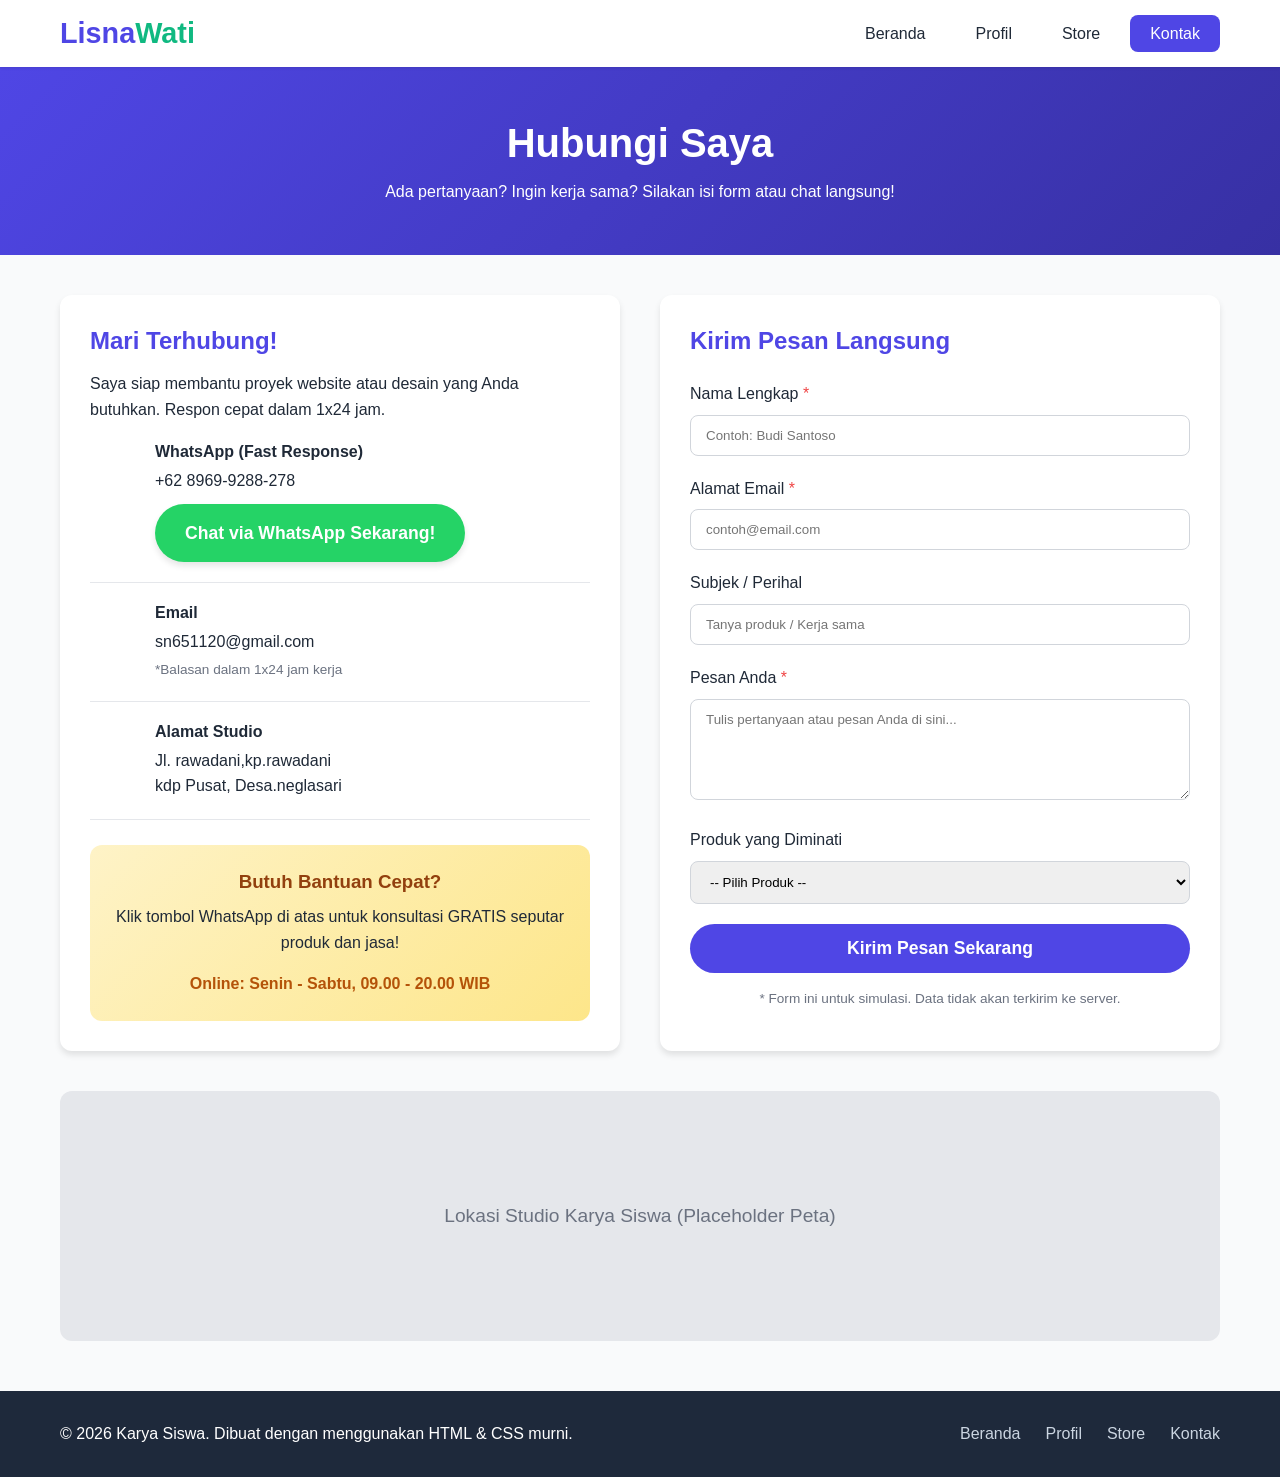
<file: kontak.html>
<!DOCTYPE html>
<html lang="id">
<head>
    <meta charset="UTF-8">
    <meta name="viewport" content="width=device-width, initial-scale=1.0">
    <title>Kontak Kami | Web Siswa Kreatif</title>
    <link rel="stylesheet" href="css/style.css">
</head>

<body>
    <!-- HEADER & NAVIGASI -->
    <header>
        <div class="container header-container">
            <div class="logo">
                <h1>Lisna<span>Wati</span></h1>
            </div>
            <nav>
                <ul class="nav-menu">
                    <li><a href="index.html">Beranda</a></li>
                    <li><a href="profil.html">Profil</a></li>
                    <li><a href="store.html">Store</a></li>
                    <li><a href="kontak.html" class="active">Kontak</a></li>
                  </ul>
                  <div class="menu-toggle">☰</div>
                </nav>
            </div>
         </header>

        <!-- MAIN CONTENT - KONTAK & CTA -->
        <main>
            <section class="page-header">
                <div class="container">
                    <h1> Hubungi Saya</h1>
                    <p>Ada pertanyaan? Ingin kerja sama? Silakan isi form atau chat langsung!</p>
                </div>
            </section>

            <section class="contact-section">
                <div class="container contact-container">
                    <!-- Bagian Kiri: Informasi Kontak & CTA -->
                    <div class="contact-info">
                        <h2>Mari Terhubung!</h2>
                        <p>Saya siap membantu proyek website atau desain yang Anda butuhkan. Respon 
cepat dalam 1x24 jam.
                        </p>

                        <div class="contact-methods">
                            <div class="contact-method">
                                <span class="contact-icon"> </span>
                                <div>
                                    <h4>WhatsApp (Fast Response)</h4>
                                    <p>+62 8969-9288-278</p>
                                    <a 
href="https://wa.me/6281234567890?text=Halo%2C%20saya%20tertarik%20dengan%20produk%20Karya%20Siswa!"
                                    class="btn btn-wa" target="_blank">
                                        Chat via WhatsApp Sekarang!
                                  </a>
                               </div>
                            </div>

                            <div class="contact-method">
                                <span class="contact-icon"> </span>
                                <div>
                                    <h4>Email</h4>
                                    <p>sn651120@gmail.com</p>
                                    <p class="note">*Balasan dalam 1x24 jam kerja</p>
                                </div>
                            </div>

                            <div class="contact-method">
                                <span class="contact-icon"> </span>
                                <div>
                                    <h4>Alamat Studio</h4>
                                    <p>Jl. rawadani,kp.rawadani </p>
                                    <p>kdp Pusat, Desa.neglasari </p>
                                </div>
                             </div>
                            </div>

                          <div class="cta-box">
                              <h3>Butuh Bantuan Cepat?</h3>
                              <p>Klik tombol WhatsApp di atas untuk konsultasi GRATIS seputar produk dan 
jasa!</p>
                              <p class="cta-highlight"> Online: Senin - Sabtu, 09.00 - 20.00 WIB</p>
                            </div>
                        </div>

                        <!-- Bagian Kanan: Form Kontak -->
                        <div class="contact-form-container">
                            <h2>Kirim Pesan Langsung</h2>
                            <form action="#" method="POST" class="contact-form">
                            <div class="form-group">
                                <label for="name">Nama Lengkap <span class="required">*</span></label>
                                <input type="text" id="name" name="name" placeholder="Contoh: Budi 
Santoso" required>
                            </div>

                            <div class="form-group">
                                <label for="email">Alamat Email <span class="required">*</span></label>
                                <input type="email" id="email" name="email" 
placeholder="contoh@email.com" required>
                        </div>

                        <div class="form-group">
                            <label for="subject">Subjek / Perihal</label>
                            <input type="text" id="subject" name="subject" placeholder="Tanya produk 
/ Kerja sama">
                        </div>

                        <div class="form-group">
                            <label for="message">Pesan Anda <span class="required">*</span></label>
                            <textarea id="message" name="message" rows="5"
                                placeholder="Tulis pertanyaan atau pesan Anda di sini..." 
required></textarea>
                        </div>

                        <div class="form-group">
                            <label for="product-interest">Produk yang Diminati</label>
                            <select id="product-interest" name="product-interest">
                                <option value="">-- Pilih Produk --</option>
                                <option value="template">Template Website</option>
                                <option value="poster">Desain Poster</option>
                                <option value="kaos">Kaos Coding</option>
                                <option value="ebook">E-Book CSS</option>
                                <option value="stiker">Stiker Developer</option>
                                <option value="jasa">Jasa UI/UX</option>
                                <option value="lainnya">Lainnya</option>
                            </select>
                        </div>

                        <button type="submit" class="btn btn-submit">Kirim Pesan Sekarang</button>
                        <p class="form-note">* Form ini untuk simulasi. Data tidak akan terkirim ke 
server.</p>
                      </form>
                  </div>
               </div>
           </section>

           <!-- MAP SECTION (Placeholder) -->
           <section class="map-section">
                <div class="container">
                    <div class="map-placeholder">
                        <p> Lokasi Studio Karya Siswa (Placeholder Peta)</p>
                        <!-- Bisa diganti dengan embed Google Maps -->
                    </div>
                </div>
            </section>
        </main>

        <!-- FOOTER -->
        <footer>
            <div class="container footer-container">
                <div class="footer-info">
                    <p>&copy; 2026 Karya Siswa. Dibuat dengan menggunakan HTML & CSS murni.</p>
                </div>
                <div class="footer-links">
                    <a href="index.html">Beranda</a>
                    <a href="profil.html">Profil</a>
                    <a href="store.html">Store</a>
                    <a href="kontak.html">Kontak</a>
                </div>
            </div>
         </footer>

          <script>
                const menuToggle = document.querySelector('.menu-toggle');
                const navMenu = document.querySelector('.nav-menu');
                if (menuToggle) {
                    menuToggle.addEventListener('click', () => {
                        navMenu.classList.toggle('active');
                    });
                }
                // Alert saat form disubmit (simulasi)
                const form = document.querySelector('.contact-form');
                if (form) {
                    form.addEventListener('submit', (e) => {
                        e.preventDefault();
                        alert(' Pesan Anda telah terkirim! (Simulasi)\n\nTerima kasih telah menghubungi 
Karya Siswa. Kami akan membalas melalui email Anda secepatnya.');
                        form.reset();
             });
        }
    </script>
</body>

</html>
</file>
<file: css/style.css>
/* ============================================
   RESET & VARIABEL GLOBAL
   ============================================ */
*  {
    margin: 0;
    padding: 0;
    box-sizing: border-box;
}

:root {
    --primary-color: #4f46e5; /* Indigo */
    --primary-dark: #3730a3;
    --secondary-color: #10b981; /* Emerald */
    --accent-color: #f59e0b; /* Amber */
    --text-dark: #1f2937;
    --text-light: #6b7280;
    --bg-light: #f9fafb;
    --white: #ffffff;
    --shadow-sm: 0 1px 3px rgba(0,0,0,0.1);
    --shadow-md: 0 4px 6px rgba(0,0,0,0.1);
    --shadow-lg: 0 10px 15px -3px rgba(0,0,0,0.1);
    --border-radius: 12px;
}

body {
    font-family: 'Poppins', sans-serif;
    line-height: 1.6;
    color: var(--text-dark);
    background-color: var(--bg-light);
}

.container {
    max-width: 1200px;
    margin: 0 auto;
    padding: 0 20px;
}
/* ============================================
   TIPOGRAFI & LINK
   ============================================ */
h1, h2, h3, h4 {
    font-weight: 600;
    line-height: 1.3;
}

a {
    text-decoration: none;
    color: inherit;
    transition: all 0.3s ease;
}

/* ============================================
   HEADER & NAVIGASI
   ============================================ */
header {
    background: var(--white);
    box-shadow: var(--shadow-sm);
    position: sticky;
    top: 0;
    z-index: 100;
    padding: 15px 0;
}

.header-container {
    display: flex;
    justify-content: space-between;
    align-items: center;
}

.logo h1 {
    font-size: 1.8rem;
    font-weight: 700;
    color: var(--primary-color);
}

.logo span {
    color: var(--secondary-color);
}

.nav-menu {
     display: flex;
    list-style: none;
    gap: 10px;
}

.nav-menu li a {
     padding: 10px 20px;
     font-weight: 500;
     border-radius: 8px;
     transition: all 0.3s;
}

.nav-menu li a:hover {
     background: #e0e7ff;
     color: var(--primary-color);
}

.nav-menu li a.active {
     background: var(--primary-color);
     color: var(--white);
}

.menu-toggle {
     display: none;
     font-size: 1.8rem;
     cursor: pointer;
}

/* ============================================
   FOOTER
   ============================================ */
footer {
     background: #1e293b;
     color: var(--white);
     padding: 30px 0;
     margin-top: 50px;
}

.footer-container {
     display: flex;
     justify-content: space-between;
     align-items: center;
     flex-wrap: wrap;
     gap: 20px;
}

.footer-links {
     display: flex;
     gap: 25px;
}

.footer-links a {
     color: #cbd5e1;
}

.footer-links a:hover {
     color: var(--white);
}

/* ============================================
   PAGE HEADER (Judul Halaman)
   ============================================ */
.page-header {
     background: linear-gradient(135deg, var(--primary-color), var(--primary-dark));
     color: var(--white);
     padding: 50px 0;
     text-align: center;
     margin-bottom: 40px;
}

.page-header h1 {
     font-size: 2.5rem;
     margin-bottom: 10px;
}

/* ============================================
   BUTTONS
   ============================================ */
.btn {
     display: inline-block;
     padding: 12px 28px;
     border-radius: 50px;
     font-weight: 600;
     text-align: center;
     cursor: pointer;
     transition: all 0.3s;
     border: none;
}

.btn-primary {
     background: var(--primary-color);
     color: var(--white);
}

.btn-primary:hover {
     background: var(--primary-dark);
     transform: translateY(-2px);
     box-shadow: var(--shadow-md);
}

.btn-secondary {
     background: transparent;
     color: var(--primary-color);
     border: 2px solid var(--primary-color);
}

.btn-secondary:hover {
     background: var(--primary-color);  
     color: var(--white);
}

.btn-wa {
     background: #25D366;
     color: white;
     padding: 15px 30px;
     font-size: 1.1rem;
     margin-top: 10px;
     box-shadow: var(--shadow-md);
}

.btn-wa:hover {
     background: #128C7E;
     transform: scale(1.02);
}

.btn-buy {
     background: var(--primary-color);
     color: white;
     width: 100%;
     padding: 10px;
     border-radius: 8px;
     margin-top: 15px;
}

.btn-submit {
     background: var(--primary-color);
     color: white;
     width: 100%;
     padding: 14px;
     font-size: 1.1rem;
}

/* ============================================
   HOME PAGE - HERO SECTION
   ============================================ */
.hero {
     padding: 60px 0;
     background: linear-gradient(to right, #f0f9ff, #e0e7ff);
}

.hero-container {
     display: grid;
     grid-template-columns: 1fr 1fr;
     align-items: center;
     gap: 40px;
}

.hero-title {
     font-size: 2.8rem;
     margin-bottom: 20px;
}

.hero-title span {
     color: var(--primary-color);
}

.hero-subtitle {
     font-size: 1.2rem;
     color: var(--text-light);
     margin-bottom: 30px;
}

.hero-buttons {
     display: flex;
     gap: 20px;
}

.hero-image img {
     width: 100%;
     border-radius: var(--border-radius);
     box-shadow: var(--shadow-lg);
}

/* Features Section */
.features {
     padding: 60px 0;
}

.section-title {
     text-align: center;
     font-size: 2.2rem;
     margin-bottom: 50px;
     color: var(--text-dark);
}

.feature-grid {
     display: grid;
     grid-template-columns: repeat(3, 1fr);
     gap: 30px;
}

.feature-card {
     background: var(--white);
     padding: 30px;
     border-radius: var(--border-radius);
     box-shadow: var(--shadow-sm);
     text-align: center;
     transition: transform 0.3s;
}

.feature-card:hover {
     transform: translateY(-5px);
     box-shadow: var(--shadow-lg);
}

.feature-icon {
     font-size: 3.5rem;
     margin-bottom: 20px;
}

.feature-card h3 {
     margin-bottom: 15px;
     color: var(--primary-color);
}

.card-link {
     display: inline-block;
     margin-top: 20px;
     color: var(--primary-color);
     font-weight: 600;
}

/* ============================================
   PROFIL PAGE
   ============================================ */
.profile-container {
     display: grid;
     grid-template-columns: 350px 1fr;
     gap: 40px;
}

.profile-image {
     background: var(--white);
     padding: 30px;
     border-radius: var(--border-radius);
     box-shadow: var(--shadow-md);
     text-align: center;
     height: fit-content;
}

.profile-pic {
     width: 200px;
     height: 200px;
     border-radius: 50%;
     object-fit: cover;
     border: 5px solid var(--primary-color);
     margin-bottom: 20px;
}

.profile-name {
     font-size: 1.6rem;
     margin-bottom: 5px;
}

.profile-title {
     color: var(--text-light);
     margin-bottom: 20px;
}

.social-links {
     display: flex;
     justify-content: center;
     gap: 15px;
}

.social-icon {
     background: var(--bg-light);
     width: 40px;
     height: 40px;
     border-radius: 50%;
     display: flex; 
     align-items: center;
     justify-content: center;
    font-size: 1.2rem;
     transition: background 0.3s;
}

.social-icon:hover {
     background: var(--primary-color);
     color: white;
}

/* Biodata Cards */
.bio-card, .skills-card, .education-card {
     background: var(--white);
     padding: 25px;
     border-radius: var(--border-radius);
     box-shadow: var(--shadow-sm);
     margin-bottom: 25px;
}

.bio-card h2, .skills-card h2, .education-card h2 {
     margin-bottom: 20px;
     color: var(--primary-color);
     border-bottom: 2px solid #e5e7eb;
     padding-bottom: 10px;
}

.bio-table {
     width: 100%;
     border-collapse: collapse;
}

.bio-table tr td {
     padding: 10px 5px;
     border-bottom: 1px solid #f3f4f6;
}

.bio-table .label {
     font-weight: 600;
     width: 40%;
     color: var(--text-light);
}

.skills-container {
     display: grid;
     grid-template-columns: 1fr 1fr;
     gap: 20px;
}

.skill-category h3 {
     font-size: 1.1rem;
     margin-bottom: 15px;
     color: var(--secondary-color);
}

.skill-list {
     list-style: none;
}

.skill-list li {
     padding: 8px 0;
     border-bottom: 1px dashed #e5e7eb;
}

.education-list {
     list-style: none;
}

.education-list li {
     padding: 10px 0;
     border-bottom: 1px solid #f3f4f6;
}

/* ============================================
   STORE PAGE
   ============================================ */
.store-filter {
     display: flex;
     justify-content: center;
     gap: 15px;
     margin-bottom: 40px;
     flex-wrap: wrap;
}

.filter-btn {
     padding: 10px 25px;
     background: var(--white);
     border: 1px solid #ddd;
     border-radius: 50px;
     cursor: pointer;
     font-weight: 500;
     transition: all 0.3s;
}

.filter-btn.active, .filter-btn:hover {
     background: var(--primary-color);
     color: white;
     border-color: var(--primary-color);
}

.product-grid {
     display: grid;
     grid-template-columns: repeat(3, 1fr);
     gap: 30px;
}

.product-card {
     background: var(--white);
     border-radius: var(--border-radius);
     overflow: hidden;
     box-shadow: var(--shadow-sm);
     transition: all 0.3s;
     position: relative;
}

.product-card:hover {
     transform: translateY(-8px);
     box-shadow: var(--shadow-lg);
}

.product-badge {
     position: absolute;
     top: 15px;
     left: 15px;
     background: var(--accent-color);
     color: white;
     padding: 5px 12px;
     border-radius: 20px;
     font-size: 0.8rem;
     font-weight: 600;
     z-index: 10;
}

.product-badge.sale {
     background: #ef4444;
}

.product-badge.new {
     background: var(--secondary-color);
}

.product-image img {
     width: 100%;
     height: 220px;
     object-fit: cover;
     display: block;
}

.product-info {
     padding: 20px;
}

.product-title {
     font-size: 1.2rem;
     margin-bottom: 8px;
}

.product-desc {
     color: var(--text-light);
     font-size: 0.9rem;
     margin-bottom: 15px;
}

.product-price {
     font-size: 1.4rem;
     font-weight: 700;
     color: var(--primary-color);
     margin-bottom: 8px;
}

.old-price {
     font-size: 1rem;
     color: #9ca3af;
     text-decoration: line-through;
     margin-right: 10px;
     font-weight: 400;
}

.product-rating {
     color: #fbbf24;
     font-size: 0.9rem;
     margin-bottom: 5px;
}

/* ============================================
   CONTACT PAGE
   ============================================ */
.contact-container {
     display: grid;
     grid-template-columns: 1fr 1fr;
     gap: 40px;
}

.contact-info {
     background: var(--white);
     padding: 30px;
     border-radius: var(--border-radius);
     box-shadow: var(--shadow-md);
}

.contact-info h2 {
     margin-bottom: 15px;
     color: var(--primary-color);
}

.contact-method {
     display: flex;
     gap: 15px;
     padding: 20px 0;
     border-bottom: 1px solid #e5e7eb;
}

.contact-icon {
     font-size: 2rem;
     width: 50px;
     text-align: center;
}

.contact-method h4 {
     margin-bottom: 5px;
}

.note {
     font-size: 0.85rem;
     color: var(--text-light);
     margin-top: 5px;
}

.cta-box {
     background: linear-gradient(135deg, #fef3c7, #fde68a);
     padding: 25px;
     border-radius: 12px;
     margin-top: 25px;
     text-align: center;
}

.cta-box h3 {
     color: #92400e;
     margin-bottom: 10px;
}

.cta-highlight {
     margin-top: 15px;
     font-weight: 600;
     color: #b45309;
}

/* Contact Form */
.contact-form-container {
     background: var(--white);
     padding: 30px;
     border-radius: var(--border-radius);   
     box-shadow: var(--shadow-md);
}

.contact-form-container h2 {
     margin-bottom: 25px;
     color: var(--primary-color);
}

.form-group {
    margin-bottom: 20px;
}

.form-group label {
      display: block;
     margin-bottom: 8px;
     font-weight: 500;
}

.required {
     color: #ef4444;
}

.form-group input,
.form-group textarea,
.form-group select {
     width: 100%;
     padding: 12px 15px;
     border: 1px solid #d1d5db;
     border-radius: 8px;
     font-family: 'Poppins', sans-serif;
     transition: border 0.3s;
}

.form-group input:focus,
.form-group textarea:focus,
.form-group select:focus {
     outline: none;
     border-color: var(--primary-color);
     box-shadow: 0 0 0 3px rgba(79, 70, 229, 0.1);
}

.form-note {
     margin-top: 15px;
     font-size: 0.85rem;
     color: var(--text-light);
     text-align: center;
}

.map-placeholder {
     background: #e5e7eb;
     height: 250px;
     border-radius: var(--border-radius);
     display: flex;
     align-items: center;
     justify-content: center;
     margin: 40px 0 20px;
     color: var(--text-light);
     font-size: 1.2rem;
}

/* ============================================
   RESPONSIVE DESIGN
   ============================================ */
@media (max-width: 992px) {
     .hero-container {
         grid-template-columns: 1fr;
         text-align: center;
     }
 
     .hero-buttons {
         justify-content: center;
     } 
 
     .hero-image {
         max-width: 500px;
         margin: 0 auto;
     }
 
     .feature-grid {
         grid-template-columns: repeat(2, 1fr);
     }
 
     .profile-container {
        grid-template-columns: 1fr;
     }
 
     .profile-image {
         max-width: 400px;
         margin: 0 auto;
     }
 
     .product-grid {
         grid-template-columns: repeat(2, 1fr);
     }
 
     .contact-container {
         grid-template-columns: 1fr;
     }
}

@media (max-width: 768px) {
     .header-container {
         flex-wrap: wrap;
     }
 
     .nav-menu {
         display: none;
         width: 100%;
         flex-direction: column;
         padding: 20px 0;
     }
 
     .nav-menu.active {
         display: flex;
     }
 
     .menu-toggle {
         display: block;
     }
 
     .feature-grid {
         grid-template-columns: 1fr;
     }
 
     .product-grid {
         grid-template-columns: 1fr;
     }
 
     .footer-container {
         flex-direction: column;
         text-align: center;
     }
 
     .footer-links {
         justify-content: center;
     }
 
     .skills-container {
         grid-template-columns: 1fr;
     }
 
     .hero-title {
         font-size: 2rem;
     }  
}
</file>
